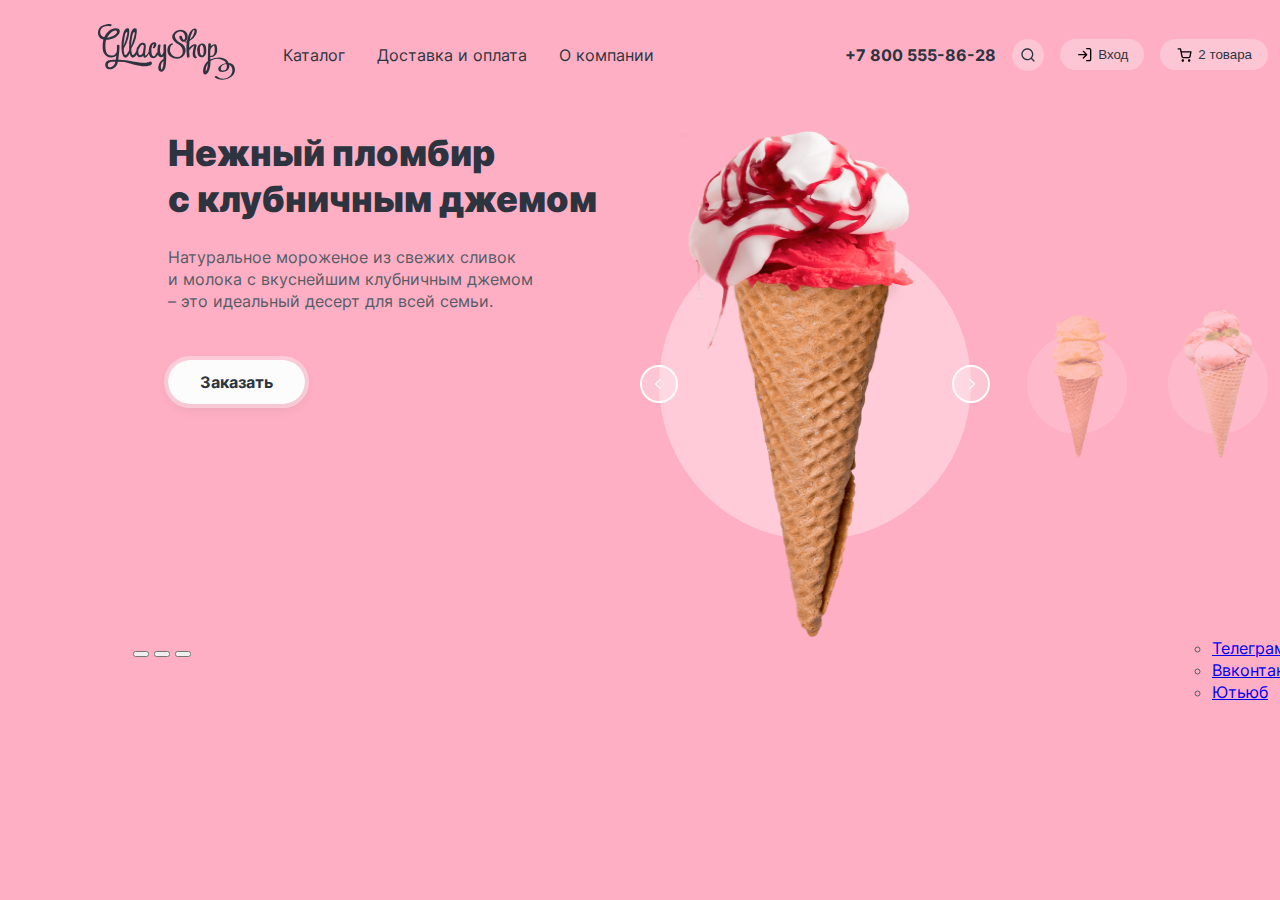
<file: master/index.html>
<!DOCTYPE html>
<html lang="ru">
<head>
  <meta charset="UTF-8">
  <meta http-equiv="X-UA-Compatible" content="IE=edge">
  <meta name="viewport" content="width=device-width, initial-scale=1.0">
  <title>Глейси</title>
  <link rel="icon" type="image/icon" href="favicon.ico">
  <link rel="stylesheet" type="text/css" href="styles/styles.css">
  <base href="https://htmlacademy-htmlcss.github.io/1568105-gllacy-34/master/">
</head>

<body>
  <header class="page-header">
    <nav class="page-header-nav">
      <a class="page-header-logo" title="Логотип">
        <svg width="137" height="56" viewBox="0 0 137 56" fill="none" xmlns="http://www.w3.org/2000/svg">
          <path d="M52.79 37.565a3.45 3.45 0 0 0-1.914.331s-2.671 2.245-15.885-.34c-9.714-1.905-14.763-1.708-14.763-1.708s1.63-11.179 1.184-14.309a.895.895 0 0 0-.934-.814c-.971 0-1.559.376-1.559.894.084 2.114.01 4.23-.222 6.332a5.362 5.362 0 0 1-2.154 2.69 5.325 5.325 0 0 1-3.34.816c-4.23-.295-5.12-3.354-5.494-5.437-.374-2.084-.587-7.906.526-10.285 0 0 6.375.223 10.382-3.21 4.006-3.435 3.757-6.404 1.86-7.674-1.896-1.27-6.34-1.046-9.75 2.084a17.329 17.329 0 0 0-4.523 6.26S1.191 12.122 2.34 6.863c1.22-5.491 8.69-4.847 8.69-4.847 1.559.304 1.63.447 2.146-.072.517-.518.89-1.86-1.558-1.94C9.169-.076 1.824 1.139.417 6.04c-1.505 5.214 1.273 8.944 5.004 9.525 0 0-2.04 9.033.48 13.504a7.946 7.946 0 0 0 3.163 3.37 7.897 7.897 0 0 0 4.495 1.03c1.47 0 4.07-.822 4.808-2.012 0 0-.347 3.202-.64 4.364 0 0-6.18-.08-8.112.895-3.286 1.744-2.6 5.83-1.336 7.28 1.069 1.234 4.283 1.904 6.607.804a8.86 8.86 0 0 0 3.342-2.812 8.912 8.912 0 0 0 1.6-4.074c3.76-.194 7.526.216 11.156 1.216 5.494 1.646 13.143 3.184 15.44 3.184 2.297 0 7.123-.662 7.417-2.584.16-1.27-.312-1.932-1.05-2.165ZM14.12 7.677s2.92-2.236 4.319-.84a1.927 1.927 0 0 1 .08 2.521c-.588.77-2.137 3.202-9.492 4.41 0 0 2.315-4.079 5.093-6.091Zm.24 34.798s-4.033 2.21-4.452-.787a2.829 2.829 0 0 1 .161-1.874 2.812 2.812 0 0 1 1.3-1.354c.703-.35 1.665-.787 5.859-.635a5.67 5.67 0 0 1-.837 2.696 5.638 5.638 0 0 1-2.03 1.954Z" fill="#2D3440"/>
          <path d="M65.514 21.226v6.162a5.04 5.04 0 0 1-.765 2.262c-.274.495-.63.94-1.051 1.315-.472.412-.784-.51-.962-.894-1.237-2.603-.64-6.09-.16-8.818.223-1.306-2.413-.966-2.618.197a26.425 26.425 0 0 0-.49 7.074 1.659 1.659 0 0 0-1.193.652c-.454.975-1.78 4.213-3.41 2.916-1.175-.894-1.3-3.345-1.425-4.713a13.91 13.91 0 0 1 .73-5.599c-.053.152 1.016-2.53 1.487-1.529a3.26 3.26 0 0 1-.543 2.8c-1.397 1.055.775 1.493 1.62.849 1.604-1.207 2.672-5.107-.061-5.572-3.09-.518-4.844 2.612-5.494 5.098a16.283 16.283 0 0 0-.445 4.364c-.428.752-1.87 3.166-2.716 3.578-.997.518-.98-.206-.944-.671.036-.465.48-4.606.721-7.396a5.18 5.18 0 0 0-.445-3.264c-.383-.778-3.562-2.522-6.358.75a10.665 10.665 0 0 0-2.742 6.261c-.187.376-.392.778-.632 1.216-1.336 2.46-3.019 3.497-3.615 1.789-.6-1.78-.828-3.664-.668-5.536A34.512 34.512 0 0 0 37.84 14.01c1.336-5.956 1.087-8.917.366-9.417-.722-.501-3.785-1.735-5.628 5.59a47.93 47.93 0 0 0-1.416 15.99 38.911 38.911 0 0 1-1.095 2.173c-1.335 2.46-3.01 3.497-3.615 1.789a13.687 13.687 0 0 1-.632-5.536 34.51 34.51 0 0 0 4.506-10.509c1.38-6.036 1.104-8.997.382-9.497-.72-.501-3.784-1.735-5.618 5.59-1.834 7.324-2.2 15.31-.445 20.676 0 0 .961 3.023 2.76 2.8 1.487-.189 3.259-1.655 4.3-4.392.118.538.264 1.07.437 1.592 0 0 .961 3.023 2.76 2.8 1.22-.153 2.671-1.181 3.687-3.06.632 1.637 1.994 2.988 3.748 2.684 2.377-.43 2.867-1.727 2.867-1.727s-.044 2.129 1.478 2.129c1.354 0 2.431-.796 3.5-2.826.365-.689.578-1.091.694-1.324.312 1.923 1.104 3.631 2.671 4.32 2.672 1.163 5.004-1.047 6.376-3.229a3.857 3.857 0 0 0 2.19 2.343 3.325 3.325 0 0 0 3.366-.831v3.148a2.28 2.28 0 0 0-1.38.375 10.47 10.47 0 0 0-3.073 4.222 10.515 10.515 0 0 0-.658 5.187 2.898 2.898 0 0 0 1.473 2.298 2.865 2.865 0 0 0 2.72.036c2.76-1.207 3.18-5.366 3.41-7.906.562-6.108.126-12.467.126-18.593 0-1.127-2.583-.6-2.583.322ZM26.933 11.21c.614-2.37 1.184-3.318 1.78-3.318.597 0 .829.635.41 2.683a52.603 52.603 0 0 1-3.641 11.402s.837-8.389 1.451-10.767Zm7.497 0c.615-2.37 1.184-3.318 1.736-3.318.553 0 .838.635.419 2.683s-1.78 7.709-3.642 11.402c0 0 .89-8.389 1.487-10.767Zm11.45 11.152c-.07.519-.409 3.836-.89 5.625-.48 1.789-.81 2.424-2.252 3.04-1.443.618-2.173-1.27-2.173-1.27-1.024-2.861.347-5.365 1.487-7.082 1.14-1.717 2.288-1.87 2.947-1.789a1.21 1.21 0 0 1 .905 1.002c.023.158.015.319-.023.474ZM65.444 38.46a16.242 16.242 0 0 1-1.407 6.984c-.623.125-.89-.107-1.104-1.109a9.633 9.633 0 0 1 0-2.906 8.06 8.06 0 0 1 2.475-4.606c.045.563.045 1.109.036 1.637ZM82.183 18.695a9.59 9.59 0 0 1-3.077-2.172 9.64 9.64 0 0 1-2.007-3.194c-1.14-3.416 2.6-5.938 5.582-5.786 2.983.152 4.577 3.237 4.452 6-.053.976-.667 3.176-1.87 2.03a5.692 5.692 0 0 1-1.389-3.245c-.178-1.083-2.76-.439-2.582.697.517 3.273 4.025 6.877 7.034 3.452a6.585 6.585 0 0 0 1.259-5.586 6.584 6.584 0 0 0-1.283-2.641 6.55 6.55 0 0 0-2.3-1.816 9.08 9.08 0 0 0-6.286-.122 9.126 9.126 0 0 0-4.87 3.994c-2.431 4.338 2.448 8.577 5.903 10.124 5.547 2.978 5.752 12.565-1.62 12.628a7.405 7.405 0 0 1-4.207-1.431 7.456 7.456 0 0 1-2.64-3.586c-.508-1.503-.25-6.752 1.78-7.155 1.612-.313 1.176-1.788-.4-1.511-3.304.644-4.524 4.927-4.203 7.923.516 4.776 4.968 7.45 9.465 7.414a8.497 8.497 0 0 0 5.502-1.82 8.564 8.564 0 0 0 3.073-4.932 8.394 8.394 0 0 0-.991-5.597 8.335 8.335 0 0 0-4.325-3.668Z" fill="#2D3440"/>
          <path d="M98.727 32.906c-2.538-1.395-1.087-6.77-.704-8.836.25-1.333 1.38-3.39-.436-3.846-2.128-.518-4.657 1.512-6.482 3.452a45.52 45.52 0 0 1 .49-6.69 13.905 13.905 0 0 0 6.392-6.608c1.158-2.325 1.728-7.155-2.19-5.742-3.562 1.252-4.781 5.366-5.894 8.666a26.925 26.925 0 0 0-.971 3.909c-.355.15-.718.28-1.086.393-1.478.465-1.282 1.261.213.796l.722-.233c-.713 5.018-.232 10.276.222 15.204 0 .483 2.671 0 2.573-.698-.195-2.2-.364-4.4-.436-6.582.215-.063.41-.184.561-.349a20.091 20.091 0 0 1 2.743-2.835c.267-.241.543-.465.819-.68l.41-.303c.596-.474.712-.483.338 0-.14.852-.324 1.697-.552 2.53-.49 2.683-1.897 7.951 1.193 9.641.668.34 3.072-.661 2.075-1.19Zm-5.78-21.562c.277-.796.642-1.583.98-2.352.419-.966 1.54-4.266 2.35-2.683.65 1.26-.373 3.327-.827 4.534a10.63 10.63 0 0 1-3.562 4.74c.26-1.435.614-2.851 1.06-4.24Z" fill="#2D3440"/>
          <path d="M108.298 26.637c0-2.943-.329-6.717-3.828-7.03-3.838-.348-5.343 3.685-5.396 6.699a.53.53 0 0 0 .311.51c0 2.817.677 6.492 4.016 6.43 3.722-.054 4.897-3.318 4.897-6.61Zm-4.452 4.9c-2.172-.894-1.976-4.659-1.834-6.474a.485.485 0 0 0-.214-.474c.268-1.789.962-4.472 2.547-3.14 1.264 1.092 1.291 3.712 1.353 5.223.054 1.056-.08 5.527-1.843 4.866h-.009ZM136.346 42.78c-.997-2.577-3.188-3.578-5.601-3.685a10.03 10.03 0 0 0-1.006-1.86c-3.481-5.179-11.744-4.472-17.345-1.79 0-.813-.08-1.627-.116-2.44a6.486 6.486 0 0 0 3.249-.58 6.512 6.512 0 0 0 2.548-2.104c1.487-2.137 1.273-5.93.686-8.326-.552-2.254-2.743-1.851-4.39-1.1a6.55 6.55 0 0 0-1.656 1.127c0-.6.098-1.207.142-1.789.098-1.377-2.529-1.028-2.618.188-.409 5.536-.267 11.054-.391 16.58a13.197 13.197 0 0 0-3.666 4.839 13.245 13.245 0 0 0-1.116 5.974c0 2.03 1.719 3.578 3.562 2.129 2.573-1.986 3.357-5.93 3.713-8.944.146-1.345.193-2.699.142-4.05a12.427 12.427 0 0 1 13.534-.09 6.203 6.203 0 0 1 2.022 2.414c-1.424.256-2.807.701-4.114 1.324-1.523.733-3.784 2.468-3.677 4.41a2.687 2.687 0 0 0 .546 1.703c.372.488.898.834 1.493.979a.795.795 0 0 0 .258.08c5.467.895 9.536-2.352 8.753-6.922 2.671 1.458 3.659 4.839 2.715 7.745-2.128 6.529-10.32 7.987-15.092 3.622-.517-.465-2.84.519-2.431.895 6.892 6.322 24.059.474 19.856-10.33Zm-26.659-1.584a13.915 13.915 0 0 1-1.015 4.597c-.222.492-.463.966-.721 1.431 0 0-.231.054-.276-.644a12.91 12.91 0 0 1 2.084-7.056c-.018.554-.036 1.118-.072 1.672Zm2.787-15.972a.698.698 0 0 0 .134-.152 12.518 12.518 0 0 1 1.692-2.245 7.011 7.011 0 0 1 1.611-1.36c.285.143.579.895.686 1.905.276 2.487.392 9.033-3.508 8.416a2.132 2.132 0 0 0-.891.152c-.009-2.272.116-4.49.276-6.716Zm11.647 21.23h-.054c-1.495-.357-1.335-1.788-1.139-2.754.436-2.262 3.178-3.479 5.44-3.577 1.149 3.22.267 7.074-4.247 6.332Z" fill="#2D3440"/>
        </svg>
      </a>
      <ul class="page-header-list">
        <li class="page-header-item">
          <button class="page-header-link page-header-catalog" type="button">Каталог</button>
        </li>
        <li class="page-header-item">
          <a class="page-header-link paragraph-tree" href="#" title="Заказать доставку и оплатить">
            Доставка и оплата
          </a>
        </li>
        <li class="page-header-item">
          <a class="page-header-link paragraph-tree" href="#" title="Узнать больше о компании">
            О компании
          </a>
        </li>
      </ul>
    </nav>
    <address class="page-header-address">
      <a class="page-header-phone paragraph-tree-fat" href="tel:+78005558628" title="Позвонить и сделать заказ">+7 800 555-86-28</a>
    </address>
    <button class="page-header-user-link user-search" type="button">
      <span class="visually-hidden">
        Поиск
      </span>
    </button>
    <button class="page-header-user-link user-login" type="button">
      Вход
    </button>
    <button class="page-header-user-link user-bin" type="button">
      <span class="goods-volume">2</span> товара
    </button>
  </header>

  <main class="main-index">
    <h1 class="visually-hidden">Gllacy Shop - магазин мороженного</h1>

    <section class="slider">
      <h2 class="visually-hidden">Слайдер</h2>
      <ul class="slider-list">
        <li class="slider-item">
          <div class="slider-text-pic-container">
            <div class="slider-item-text-container">
              <h3 class="slider-item-title title-one">Нежный пломбир<br>с клубничным джемом</h3>
              <p class="slider-item-description">Натуральное мороженое из свежих сливок<br>и молока с вкуснейшим клубничным джемом<br>– это идеальный десерт для всей семьи.</p>
              <button class="button" type="button">Заказать</button>
            </div>
            <div class="slider-pic-container">
              <button class="slider-button previous" type="button">
                <span class="visually-hidden">Предыдущий слайд</span>
              </button>
              <button class="slider-button next" type="button">
                <span class="visually-hidden">Следующий слайд</span>
              </button>
              <img class="slider-item-pic" src="/images/strawberry.png" width="312" height="507"  alt="Пломбир с клубничным джемом.">
              <img class="slider-item-pic pic-small" src="/images/banana.png"width="312" height="507"  alt="Пломбир с клубничным джемом."> <!-- !сделать ссылкой на 2ю страницу-->
              <img class="slider-item-pic pic-small" src="/images/marshmellow.png" width="312" height="507"  alt="Пломбир с клубничным джемом."> <!-- !сделать ссылкой на 2ю страницу-->
            </div>
          </div>
          <div class="pagination-socials-container">
            <div class="slider-pagination">
              <button class="slider-pagination-button pagination-button-current" type="button">
                <span class="visually-hidden">
                  Слайд 1
                </span>
              </button>
              <button class="slider-pagination-button" type="button">
                <span class="visually-hidden">
                  Слайд 2
                </span>
              </button>
              <button class="slider-pagination-button" type="button">
                <span class="visually-hidden">
                  Слайд 3
                </span>
              </button>
            </div>

            <ul class="slider-socials">
              <li class="slider-socials-item">
                <a class="slider-socials-link telegram" href="#" title="Телеграм">Телеграм</a>
              </li>
              <li class="slider-socials-item">
                <a class="slider-socials-link vk" href="#" title="">Ввконтакте</a>
              </li>
              <li class="slider-socials-item">
                <a class="slider-socials-link youtube" href="#" title="">Ютьюб</a>
              </li>
            </ul>
          </div>
        </li>
      </ul>

    </section>


  </main>
  <footer></footer>
</body>
</html>
</file>
<file: master/styles/styles.css>
@font-face {
  font-family: "Inter";
  font-style: normal;
  font-weight: 400;
  src: url("../fonts/inter-400.woff2") format("woff2");
  font-display: swap;
}

@font-face {
  font-family: "Inter";
  font-style: normal;
  font-weight: 700;
  src: url("../fonts/inter-700.woff2") format("woff2");
  font-display: swap;
}

@font-face {
  font-family: "Inter";
  font-style: normal;
  font-weight: 900;
  src: url("../fonts/inter-900.woff2") format("woff2");
  font-display: swap;
}

:root {
  /* основная */
  --basic-extra-dark: #2D3440;
  --basic-dark: #565C66;
  --basic-neutral: #B9B9B9;
  --basic-light: #E7E7E7;
  --basic-extra-light: #FCFCFC;
  /* --basic-white: #ffffff; */

  /* дополнительная */
  --special-extra-bright: #FF2F64;
  --special-bright: #FF4A78;
  --special-neutral: #FF7799;
  --special-light: #FEAFC3;
  --special-extra-light: #FFCBD8;
  --special-blue: #69A9FF;
  --special-yellow: #FCC850;

  /* статус */
  --status-error: #EA5454;
  --status-warning: #FD912E;
  --status-success: #00E484;
}

.visually-hidden {
  position: absolute;
  width: 1px;
  height: 1px;
  margin: -1px;
  border: 0;
  padding: 0;
  white-space: nowrap;
  clip-path: inset(100%);
  clip: rect(0 0 0 0);
  overflow: hidden;
}

body {
  min-width: 1366px;
  margin: 0 auto;
  height: 100px;
  background: var(--special-light); /* цвет 1-го слайда */
  /*background: var(--special-blue);*/ /* цвет 2-го слайда */
  /*background: var(--special-yellow);*/ /* цвет 3-го слайда */
  /* замечания и рекоммендации учту - пока оставил  */
  /* рабочий шрифт / параграф 2 */
  font-family: 'Inter', sans-serif;
  font-size: 16px;
  line-height: 22px;
  font-weight: 400;
  font-style: normal;
  color: var(--basic-dark);
}

/* сброс браузерных отступов */
h1, h2, h3, h4, h5, h6, p, ul, li {
  margin: 0;
  padding: 0;
}

/* заголовки */
.title-one {
  /* font-family: 'Inter', sans-serif; */
  font-style: normal;
  font-weight: 900;
  font-size: 36px;
  line-height: 46px;
  color: var(--basic-extra-dark);
}

/* абзацы */
.paragraph-tree {
  line-height: 20px;
}

.paragraph-tree-fat {
  font-weight: 700;
  line-height: 20px;
}

.signature {
  font-family: 'Inter', sans-serif;
  font-style: normal;
  font-weight: 400;
  font-size: 14px;
  line-height: 20px;
}

.button {
  display: block;
  font-family: 'Inter', sans-serif;
  font-size: 16px;
  line-height: 20px;
  font-weight: 700;
  font-style: normal;
  text-align: center;
  padding: 12px 32px;
  color: var(--basic-extra-dark);
  background: var(--basic-extra-light);
  border-radius: 30px;
  outline: 4px solid rgba(252, 252, 252, 0.4);
  box-shadow: 0px 4px 12px rgba(45, 52, 64, 0.1);
  cursor: pointer;
  border: none;
}

.button:hover {
  background: rgba(252, 252, 252, 0.4);
  outline: 4px solid var(--basic-extra-light);
  box-shadow: 0px 4px 15px rgba(133, 133, 133, 0.15);
}

.button:focus {
  background: var(--basic-extra-light);
  outline: 2px solid var(--basic-extra-dark);
  box-shadow: 0px 4px 12px rgba(45, 52, 64, 0.1);
}

.button:active {
  background: rgba(252, 252, 252, 0.4);
  outline: 2px solid var(--basic-extra-dark);
  box-shadow: 0px 4px 12px rgba(45, 52, 64, 0.1);
}

.button:disabled {
  background: var(--basic-light);
  outline: 4px solid rgba(252, 252, 252, 0.4);
}

/* ! доделать кнопку в стадии загрузки */

/* page-header */
.page-header {
  width: 1170px;
  display: flex;
  margin: 0 auto 21px;
  padding: 24px 0;
  align-items: center;
}

.page-header-nav {
  display: flex;
}

.page-header-logo {
  margin-right: 32px;
}

.page-header-list {
  width: 500px; /* с запасом на один пункт */
  display: flex;
  flex-wrap: wrap; /* переполнение */
  align-items: center;
  list-style-type: none;
  margin: 0;
  padding: 0;
}

.page-header-catalog {
  border: none;
  background: none;
  font-family: 'Inter',sans-serif;
  font-style: normal;
  font-weight: 400;
  font-size: 16px;
  line-height: 20px;
  color: var(--basic-extra-dark);
}

.page-header-link {
  padding: 8px 16px;
  border-radius: 30px;
  color: var(--basic-extra-dark);
  text-decoration: none;
  transition: 0.25s ease-out;
}

.page-header-link:hover {
  background-color: rgba(252, 252, 252, 0.5);
}

.page-header-link:focus {
  outline: 2px solid #2D3440;
  background-color: rgba(252, 252, 252, 0.5);
}

.page-header-link:active {
  background-color: var(--basic-extra-light);
}

.page-header-user-link {
  border: none;
  padding: 8px 16px;
  color: var(--basic-extra-dark);
  background-color: rgba(252, 252, 252, 0.3);
  text-decoration: none;
  border-radius: 30px;
  transition: 0.1s ease-out;
}

.page-header-user-link:hover {
  background-color: rgba(252, 252, 252, 0.5);
}

.page-header-user-link:focus {
  background-color: var(--basic-extra-light);
  outline: none;
}

.page-header-user-link:active {
  outline: 2px solid #2D3440;
  background-color: rgba(252, 252, 252, 1);
}

.page-header-user-link:not(:last-of-type) {
  margin-right: 16px;
}

.page-current {
  color: var(--basic-extra-light);
  background: var(--special-bright);
}

.page-header-address {
  margin-left: auto;
  margin-right: 16px;
}

.page-header-phone {
  font-style: normal;
  text-decoration: none;
  color: var(--basic-extra-dark);
}

.page-header-phone:hover {
  color: var(--basic-dark);
}

.page-header-phone:active {
  color: var(--basic-neutral);
}

.user-search {
  display: block;
  width: 32px;
  height: 32px;
  margin-right: 16px;
  background-image: url('../images/icons/search.svg');
  background-repeat: no-repeat;
  background-position: center;
  border: none;
  cursor: pointer;
}
.user-login {
  padding-left: 38px;
  background-image: url('../images/icons/login.svg');
  background-repeat: no-repeat;
  background-position: center left 17px;
}

.user-bin {
  padding-left: 38px;
  background-image: url('../images/icons/bin.svg');
  background-repeat: no-repeat;
  background-position: center left 17px;
}

/* slider */
.slider {
  width: 1170px;
  margin: 0 auto;
}

.slider-item {
  display: flex;
  flex-direction: column;
  align-items: center;
  padding-left: 70px;
}

.slider-item-pic:first-of-type {
  margin-right: 56px;
}

.slider-item-pic:last-of-type {
  margin-left: 41px;
}

.slider-text-pic-container {
  display: flex;
}

.slider-item-text-container {
  width: 470px;
  margin-right: 21px;
}

.slider-item-title {
  margin-bottom: 24px;
}

.slider-item-description {
  margin-bottom: 48px;
}

.slider-pic-container {
  position: relative;
  display: flex;
  align-items: center;
}

.slider-button {
  position: absolute;
  display: block;
  width: 38px;
  height: 38px;
  border: none;
  cursor: pointer;
  background: url('../images/icons/slider-arrow.svg');
}

.previous {
  left: -19px;
  transform: rotate(180deg);
}

.next {
  left: 293px;
}

.slider-item-pic {
  background: url('../images/pink-circle.svg') center no-repeat;
  /* background: center center / 312px 312px no-repeat linear-gradient(to bottom, var(--special-extra-light) 0%, var(--special-extra-light) 100%); */
}

.pic-small {
  width: 100px;
  height: 150px;
  background-size: 100px 100px;
  opacity: 40%;
}

.pagination-socials-container {
  width: 1170px;
  display: flex;
  justify-content: space-between;
}
</file>
